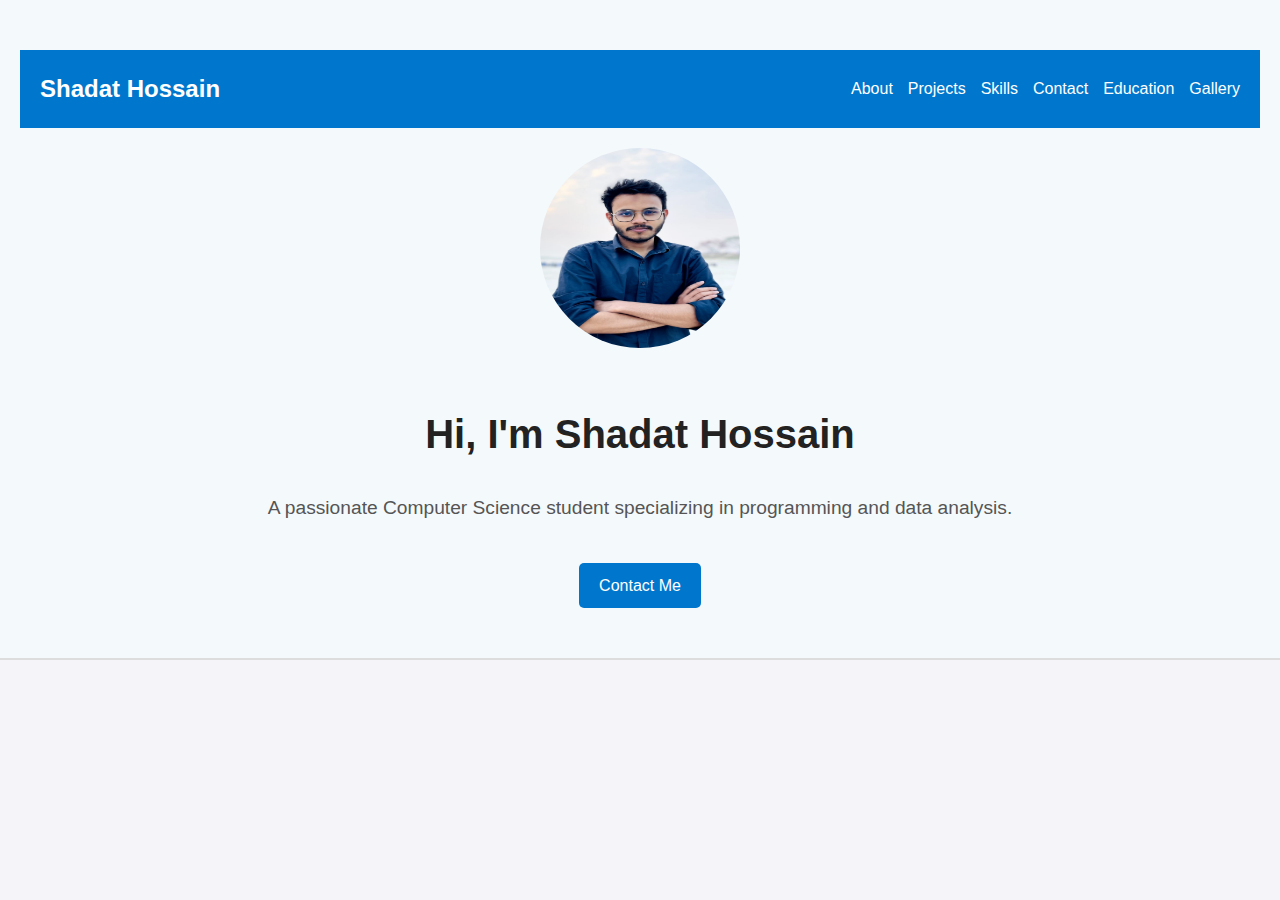
<file: index.html>
<!DOCTYPE html>
<html lang="en">
<head>
  <meta charset="UTF-8">
  <meta name="viewport" content="width=device-width, initial-scale=1.0">
  <meta name="description" content="Shadat Hossain's Portfolio">
  <title>Shadat Hossain | Portfolio</title>
  <link rel="stylesheet" href="chat1.css">
</head>
<body>
  <header class="hero">
    <nav class="navbar">
      <div class="logo">Shadat Hossain</div>
      <ul class="nav-links">
        <li><a href="about.html" >About</a></li>
        <li><a href="project.html" >Projects</a></li>
        <li><a href="skill.html" >Skills</a></li>
        <li><a href="contruct.html" >Contact</a></li>
        <li> <a href="education.html" >Education</a></li>
        <li><a href="gallery.html" > Gallery</a></li>
      </ul>
    </nav>
    <div class="hero-content">
      <img src="shadatpic.jpg" alt="Shadat Hossain" height="200" width="200" class="profile-image">
      <h1>Hi, I'm Shadat Hossain</h1>
      <p>A passionate Computer Science student specializing in programming and data analysis.</p>
      <a href="contruct.html" class="btn" target="_blank">Contact Me</a>
    </div>
  </header>
</body>
</html>
</file>
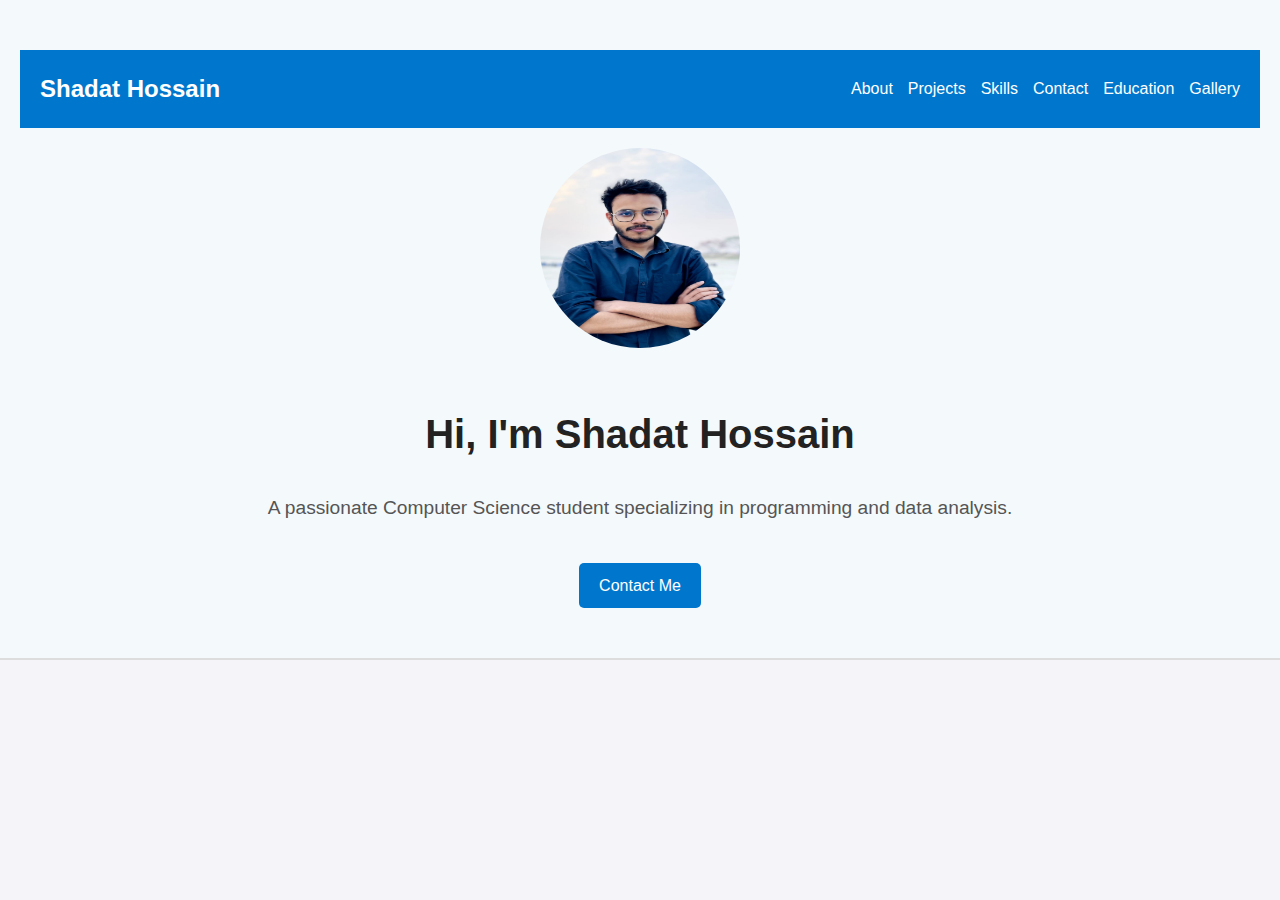
<file: profilenew/index.html>
<!DOCTYPE html>
<html lang="en">
<head>
  <meta charset="UTF-8">
  <meta name="viewport" content="width=device-width, initial-scale=1.0">
  <meta name="description" content="Shadat Hossain's Portfolio">
  <title>Shadat Hossain | Portfolio</title>
  <link rel="stylesheet" href="chat1.css">
</head>
<body>
  <header class="hero">
    <nav class="navbar">
      <div class="logo">Shadat Hossain</div>
      <ul class="nav-links">
        <li><a href="about.html" target="_blank">About</a></li>
        <li><a href="project.html" target="_blank">Projects</a></li>
        <li><a href="skill.html" target="_blank">Skills</a></li>
        <li><a href="contruct.html" target="_blank">Contact</a></li>
        <li> <a href="education.html" target="_blank">Education</a></li>
        <li><a href="gallery.html" target="_blank"> Gallery</a></li>
      </ul>
    </nav>
    <div class="hero-content">
      <img src="shadatpic.jpg" alt="Shadat Hossain" height="200" width="200" class="profile-image">
      <h1>Hi, I'm Shadat Hossain</h1>
      <p>A passionate Computer Science student specializing in programming and data analysis.</p>
      <a href="contruct.html" class="btn" target="_blank">Contact Me</a>
    </div>
  </header>
</body>
</html>
</file>
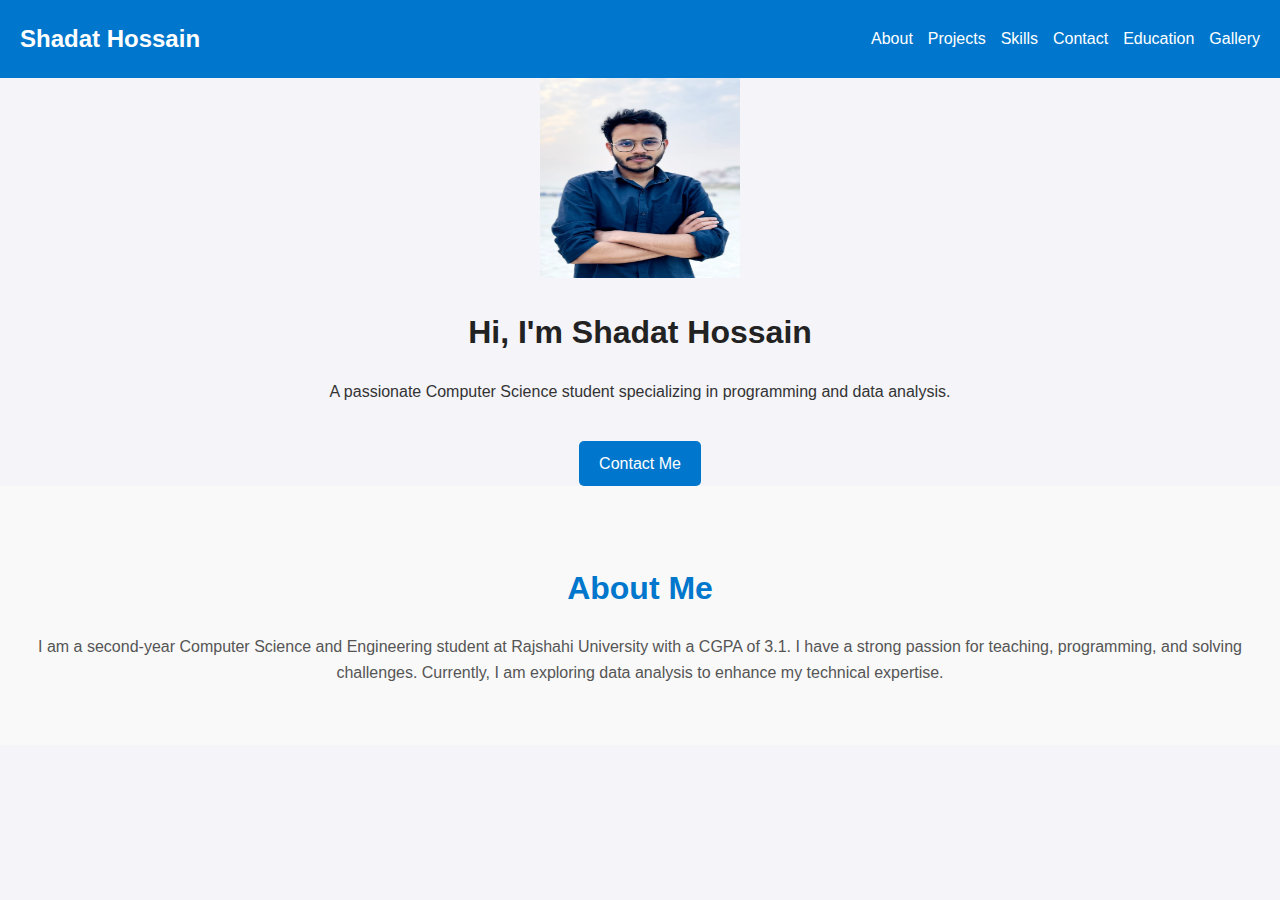
<file: about.html>
<!DOCTYPE html>
<html lang="en">
<head>
  <meta charset="UTF-8">
  <meta name="viewport" content="width=device-width, initial-scale=1.0">
  <meta name="description" content="About Shadat Hossain">
  <title>About | Shadat Hossain</title>
  <link rel="stylesheet" href="chat1.css">
</head>
<body>
  <div class="hero1" align="center">
    <nav class="navbar">
      <div class="logo">Shadat Hossain</div>
      <ul class="nav-links">
        <li><a href="about.html" >About</a></li>
        <li><a href="project.html" >Projects</a></li>
        <li><a href="skill.html" >Skills</a></li>
        <li><a href="contruct.html" >Contact</a></li>
        <li><a href="education.html" >Education</a></li>
        <li><a href="gallery.html" > Gallery</a></li>
      </ul>
    </nav>
    <div class="hero-content">
      <img src="shadatpic.jpg" alt="Shadat Hossain" height="200" width="200" class="profile-image">
       <h1>Hi, I'm Shadat Hossain</h1>
      <p>A passionate Computer Science student specializing in programming and data analysis.</p>
      <a href="contact.html" class="btn" target="_blank">Contact Me</a> 
    </div>
  </div>

  <section id="about" class="section">
    <h2>About Me</h2>
    <p>I am a second-year Computer Science and Engineering student at Rajshahi University with a CGPA of 3.1. I have a strong passion for teaching, programming, and solving challenges. Currently, I am exploring data analysis to enhance my technical expertise.</p>
  </section>
</body>
</html>
</file>
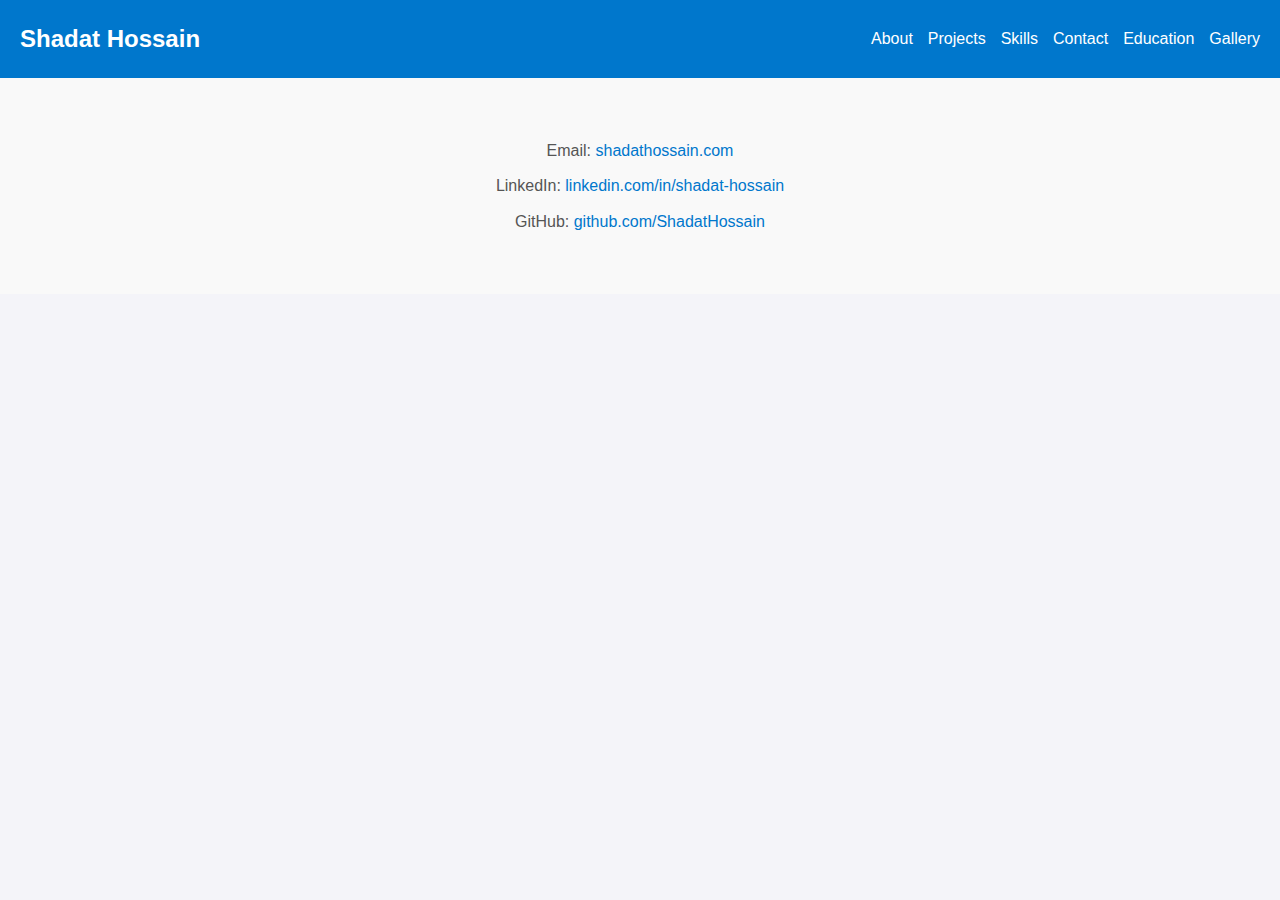
<file: contruct.html>
<!DOCTYPE html>
<html lang="en">
<head>
  <meta charset="UTF-8">
  <meta name="viewport" content="width=device-width, initial-scale=1.0">
  <meta name="description" content="Contact Shadat Hossain">
  <title>Contact | Shadat Hossain</title>
  <link rel="stylesheet" href="chat1.css">
</head>
<body>
  <div class="hero1" align="center">
    <nav class="navbar">
      <div class="logo">Shadat Hossain</div>
      <ul class="nav-links">
        <li><a href="about.html" target="_blank">About</a></li>
        <li><a href="project.html" target="_blank">Projects</a></li>
        <li><a href="skill.html" target="_blank">Skills</a></li>
        <li><a href="contruct.html" target="_blank">Contact</a></li>
        <li><a href="education.html" target="_blank">Education</a></li>
        <li><a href="gallery.html" target="_blank"> Gallery</a></li>
      </ul>
    </nav>
    <!-- <div class="hero-content">
      <img src="shadatpic.jpg" alt="Shadat Hossain" height="200" width="200" class="profile-image">
      <h1>Hi, I'm Shadat Hossain</h1>
      <p>A passionate Computer Science student specializing in programming and data analysis.</p>
      <a href="contact.html" class="btn" target="_blank">Contact Me</a>
    </div> -->
  </div>
  <section id="contact" class="section">
  
    <p>Email: <a href="mailto:shadat@example.com">shadathossain.com</a></p>
    <p>LinkedIn: <a href="https://linkedin.com/in/shadat-hossain" target="_blank">linkedin.com/in/shadat-hossain</a></p>
    <p>GitHub: <a href="https://github.com/ShadatHossain" target="_blank">github.com/ShadatHossain</a></p>
  </section>
</body>
</html>
</file>
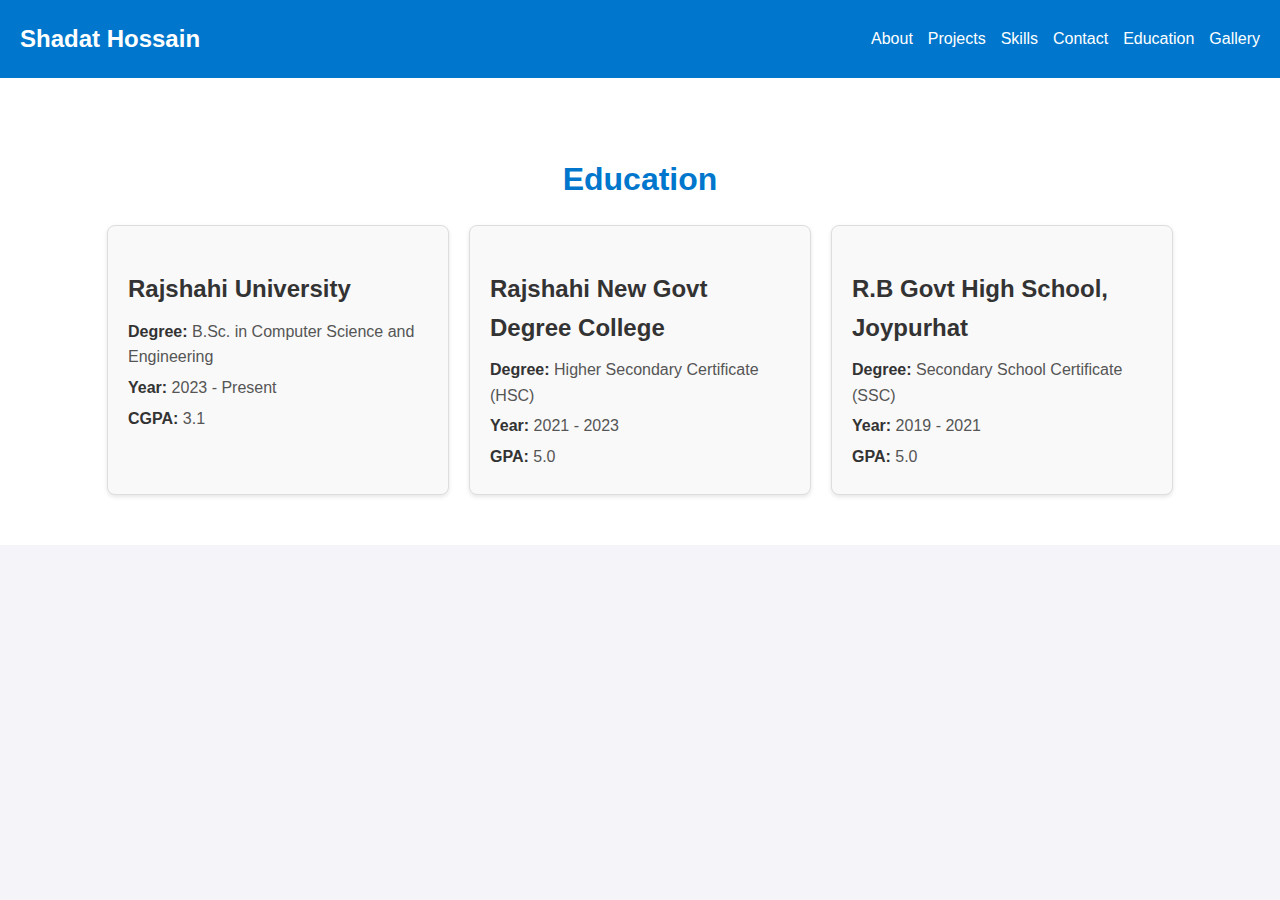
<file: education.html>
<!DOCTYPE html>
<html lang="en">
<head>
    <meta charset="UTF-8">
  <meta name="viewport" content="width=device-width, initial-scale=1.0">
  <meta name="description" content="Shadat Hossain's Portfolio">
  <title>Shadat Hossain | Portfolio</title>
  <link rel="stylesheet" href="chat1.css">
</head>
<body>
  <div class="hero1" align="center">
    <nav class="navbar">
      <div class="logo">Shadat Hossain</div>
      <ul class="nav-links">
        <li><a href="about.html" target="_blank">About</a></li>
        <li><a href="project.html" target="_blank">Projects</a></li>
        <li><a href="skill.html" target="_blank">Skills</a></li>
        <li><a href="contruct.html" target="_blank">Contact</a></li>
        <li><a href="education.html" target="_blank">Education</a></li>
        <li><a href="gallery.html" target="_blank"> Gallery</a></li>
      </ul>
    </nav>
    <!-- <div class="hero-content">
      <img src="shadatpic.jpg" alt="Shadat Hossain" height="200" width="200" class="profile-image">
      <h1>Hi, I'm Shadat Hossain</h1>
      <p>A passionate Computer Science student specializing in programming and data analysis.</p>
      <a href="contact.html" class="btn" target="_blank">Contact Me</a>
    </div> -->
  </div>
    <section id="education" class="section">
        <h2>Education</h2>
        <div class="education-container">
          <div class="education-card">
            <h3>Rajshahi University</h3>
            <p><strong>Degree:</strong> B.Sc. in Computer Science and Engineering</p>
            <p><strong>Year:</strong> 2023 - Present</p>
            <p><strong>CGPA:</strong> 3.1</p>
          </div>
          <div class="education-card">
            <h3>Rajshahi New Govt Degree College</h3>
            <p><strong>Degree:</strong> Higher Secondary Certificate (HSC)</p>
            <p><strong>Year:</strong> 2021 - 2023</p>
            <p><strong>GPA:</strong> 5.0</p>
          </div>
          <div class="education-card">
            <h3>R.B Govt High School, Joypurhat</h3>
            <p><strong>Degree:</strong> Secondary School Certificate (SSC)</p>
            <p><strong>Year:</strong> 2019 - 2021</p>
            <p><strong>GPA:</strong> 5.0</p>
          </div>
        </div>
      </section>
</body>
</html>
</file>
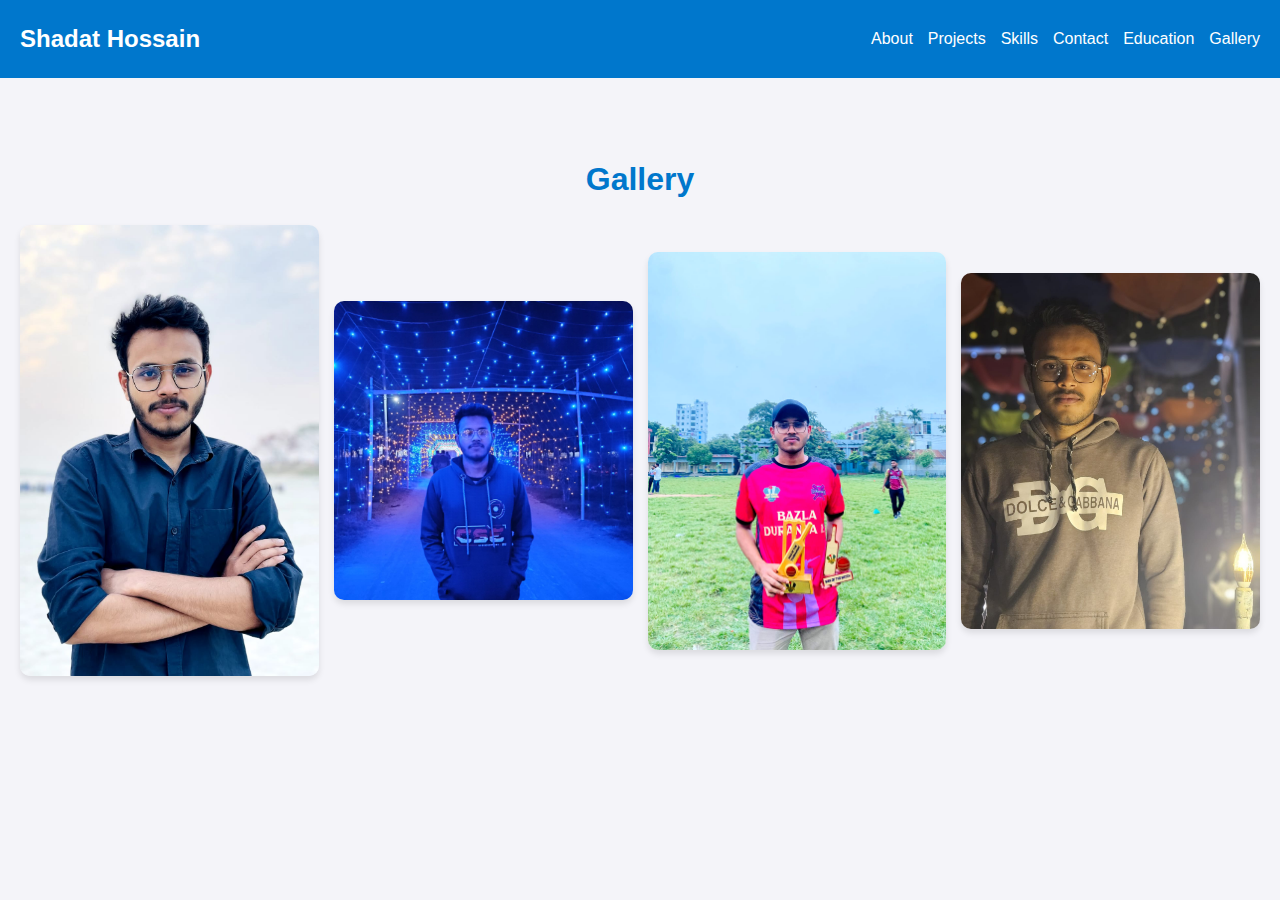
<file: gallery.html>
<!DOCTYPE html>
<html lang="en">
<head>
  <meta charset="UTF-8">
  <meta name="viewport" content="width=device-width, initial-scale=1.0">
  <meta name="description" content="Shadat Hossain's Portfolio">
  <title>Shadat Hossain | Portfolio</title>
  <link rel="stylesheet" href="chat1.css">
</head>
<body>
  <div class="hero1" align="center">
    <nav class="navbar">
      <div class="logo">Shadat Hossain</div>
      <ul class="nav-links">
        <li><a href="about.html" target="_blank">About</a></li>
        <li><a href="project.html" target="_blank">Projects</a></li>
        <li><a href="skill.html" target="_blank">Skills</a></li>
        <li><a href="contruct.html" target="_blank">Contact</a></li>
        <li><a href="education.html" target="_blank">Education</a></li>
        <li><a href="gallery.html" target="_blank"> Gallery</a></li>
      </ul>
    </nav>
    <section id="gallery" class="section">
        <h2>Gallery</h2>
        <div class="gallery-container">
          <div class="gallery-item">
            <img src="shadatpic.jpg" alt="Gallery Image 1">
          </div>
          <div class="gallery-item">
            <img src="WhatsApp Image 2024-12-03 at 12.54.14_461b52c1.jpg" alt="Gallery Image 2">
          </div>
          <div class="gallery-item">
            <img src="WhatsApp Image 2024-12-03 at 12.55.07_cc914ffa.jpg" alt="Gallery Image 3">
          </div>
          <div class="gallery-item">
            <img src="WhatsApp Image 2024-12-03 at 12.55.25_1640658a.jpg" alt="Gallery Image 4">
          </div>
         
        </div>
      </section>
      
</body>
</html>
</file>
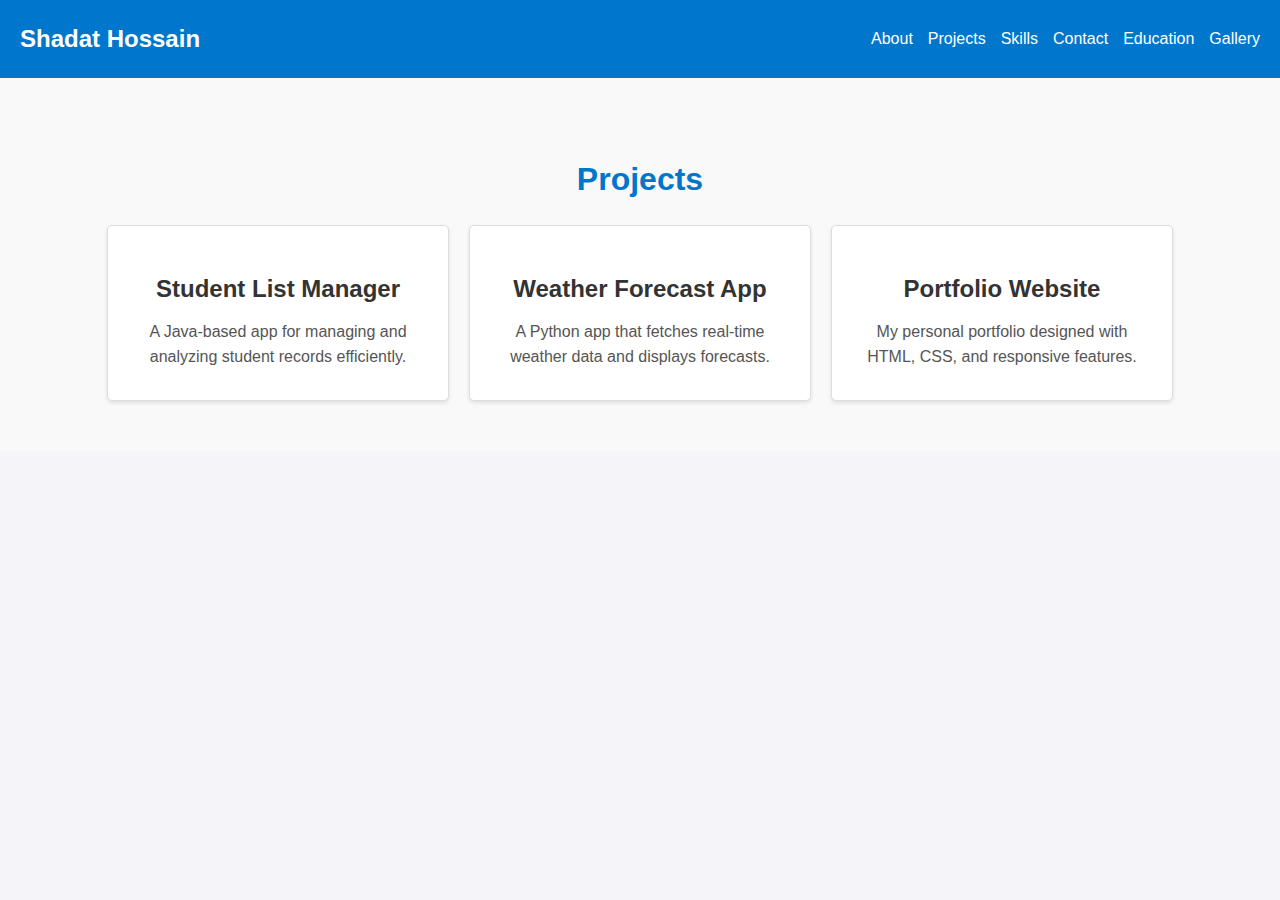
<file: project.html>
<!DOCTYPE html>
<html lang="en">
<head>
  <meta charset="UTF-8">
  <meta name="viewport" content="width=device-width, initial-scale=1.0">
  <meta name="description" content="Projects by Shadat Hossain">
  <title>Projects | Shadat Hossain</title>
  <link rel="stylesheet" href="chat1.css">
</head>
<body>
  <div class="hero1" align="center">
    <nav class="navbar">
      <div class="logo">Shadat Hossain</div>
      <ul class="nav-links">
        <li><a href="about.html" target="_blank">About</a></li>
        <li><a href="project.html" target="_blank">Projects</a></li>
        <li><a href="skill.html" target="_blank">Skills</a></li>
        <li><a href="contruct.html" target="_blank">Contact</a></li>
        <li><a href="education.html" target="_blank">Education</a></li>
        <li><a href="gallery.html" target="_blank"> Gallery</a></li>
      </ul>
    </nav>
    <!-- <div class="hero-content">
      <img src="shadatpic.jpg" alt="Shadat Hossain" height="200" width="200" class="profile-image">
      <h1>Hi, I'm Shadat Hossain</h1>
      <p>A passionate Computer Science student specializing in programming and data analysis.</p>
      <a href="contact.html" class="btn" target="_blank">Contact Me</a>
    </div> -->
  </div>
  <section id="projects" class="section">
    <h2>Projects</h2>
    <div class="project-grid">
      <div class="project-card">
        <h3>Student List Manager</h3>
        <p>A Java-based app for managing and analyzing student records efficiently.</p>
      </div>
      <div class="project-card">
        <h3>Weather Forecast App</h3>
        <p>A Python app that fetches real-time weather data and displays forecasts.</p>
      </div>
      <div class="project-card">
        <h3>Portfolio Website</h3>
        <p>My personal portfolio designed with HTML, CSS, and responsive features.</p>
      </div>
    </div>
  </section>
</body>
</html>
</file>
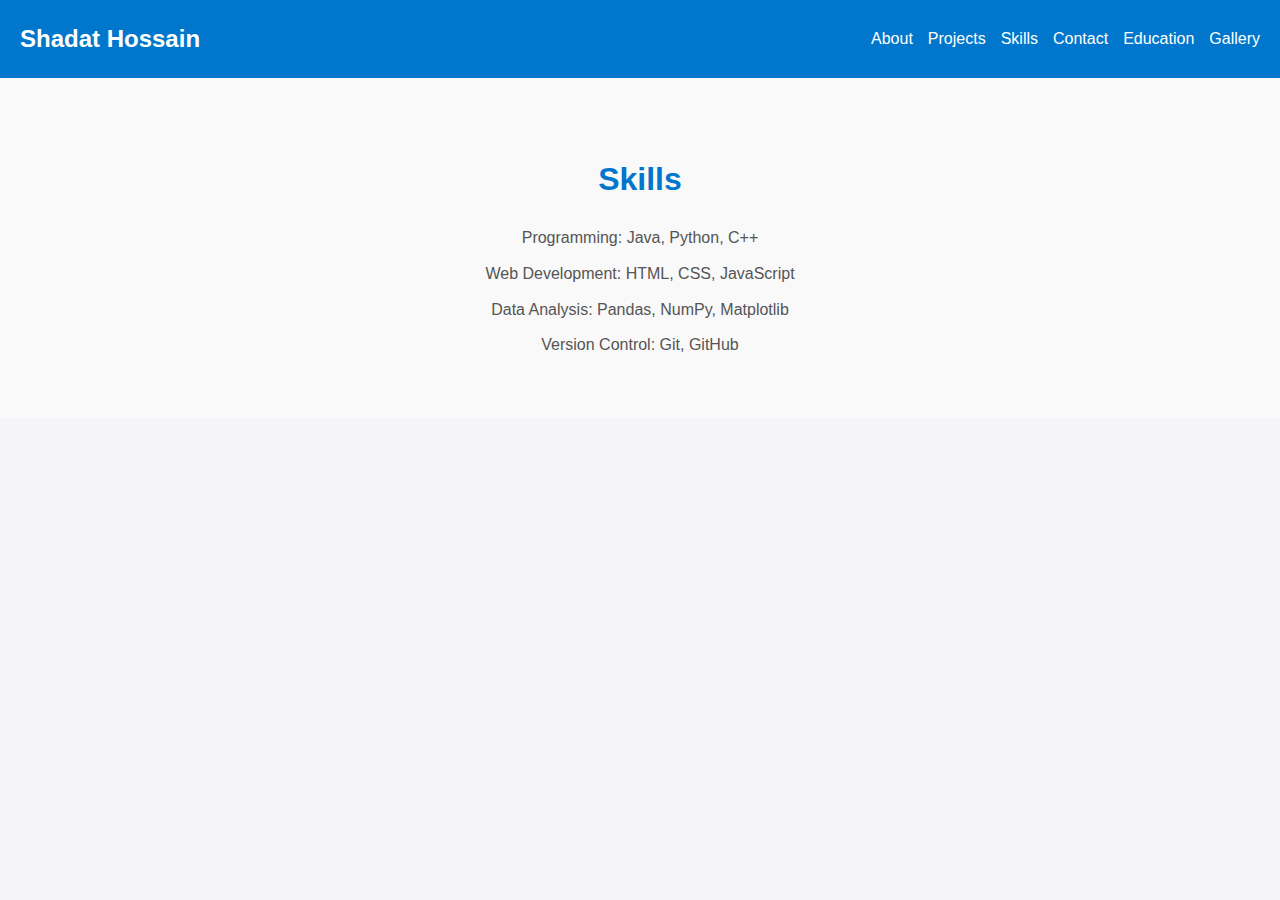
<file: skill.html>
<!DOCTYPE html>
<html lang="en">
<head>
  <meta charset="UTF-8">
  <meta name="viewport" content="width=device-width, initial-scale=1.0">
  <meta name="description" content="Skills of Shadat Hossain">
  <title>Skills | Shadat Hossain</title>
  <link rel="stylesheet" href="chat1.css">
</head>
<body>
  <div class="hero1" align="center">
    <nav class="navbar">
      <div class="logo">Shadat Hossain</div>
      <ul class="nav-links">
        <li><a href="about.html" target="_blank">About</a></li>
        <li><a href="project.html" target="_blank">Projects</a></li>
        <li><a href="skill.html" target="_blank">Skills</a></li>
        <li><a href="contruct.html" target="_blank">Contact</a></li>
        <li><a href="education.html" target="_blank">Education</a></li>
        <li><a href="gallery.html" target="_blank"> Gallery</a></li>
      </ul>
    </nav>
    <!-- <div class="hero-content">
      <img src="shadatpic.jpg" alt="Shadat Hossain" height="200" width="200" class="profile-image">
      <h1>Hi, I'm Shadat Hossain</h1>
      <p>A passionate Computer Science student specializing in programming and data analysis.</p>
      <a href="contact.html" class="btn" target="_blank">Contact Me</a>
    </div> -->
  </div>
  <section id="skills" class="section">
    <h2>Skills</h2>
    <ul class="skills-list">
      <li>Programming: Java, Python, C++</li>
      <li>Web Development: HTML, CSS, JavaScript</li>
      <li>Data Analysis: Pandas, NumPy, Matplotlib</li>
      <li>Version Control: Git, GitHub</li>
    </ul>
  </section>
</body>
</html>
</file>
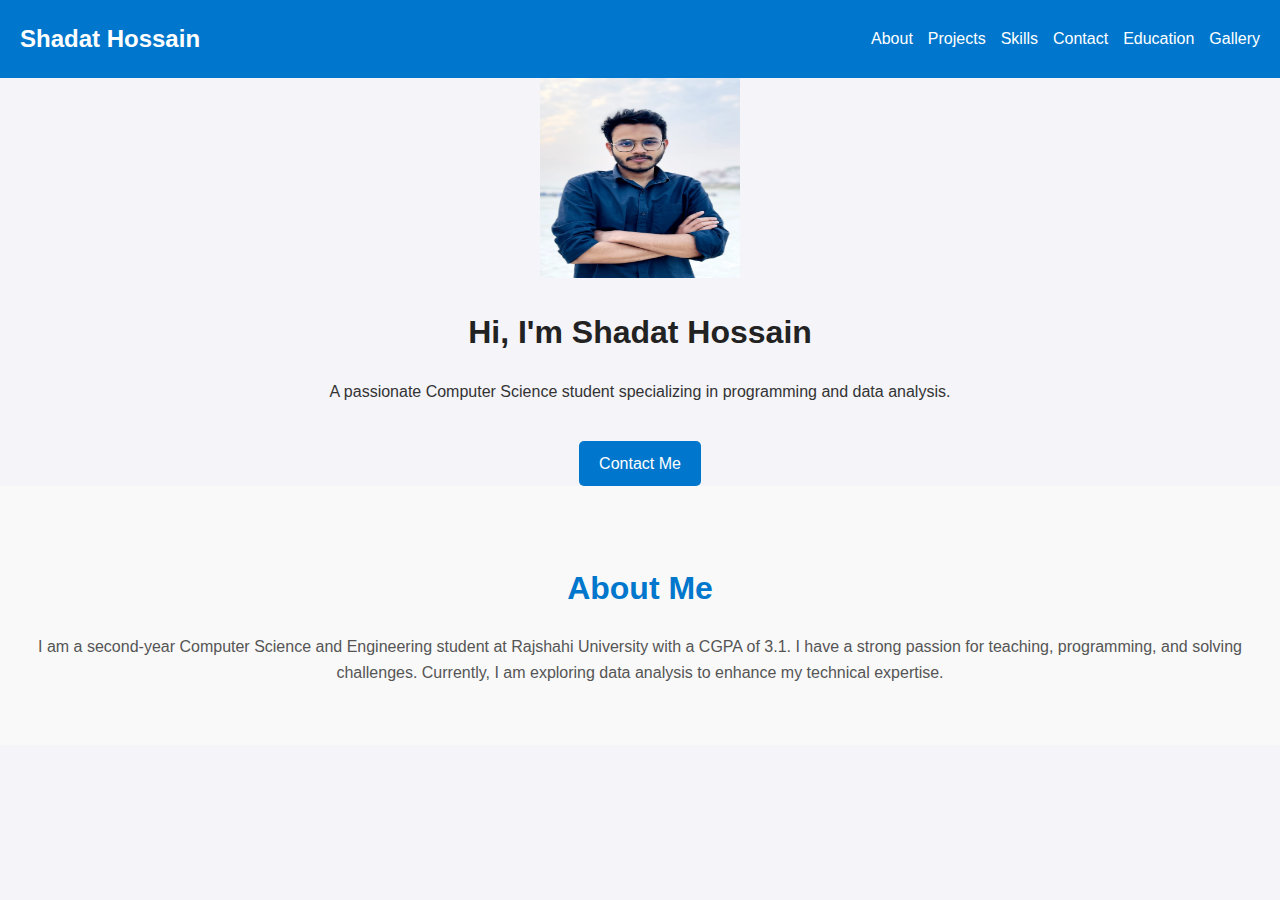
<file: profilenew/about.html>
<!DOCTYPE html>
<html lang="en">
<head>
  <meta charset="UTF-8">
  <meta name="viewport" content="width=device-width, initial-scale=1.0">
  <meta name="description" content="About Shadat Hossain">
  <title>About | Shadat Hossain</title>
  <link rel="stylesheet" href="chat1.css">
</head>
<body>
  <div class="hero1" align="center">
    <nav class="navbar">
      <div class="logo">Shadat Hossain</div>
      <ul class="nav-links">
        <li><a href="about.html" target="_blank">About</a></li>
        <li><a href="project.html" target="_blank">Projects</a></li>
        <li><a href="skill.html" target="_blank">Skills</a></li>
        <li><a href="contruct.html" target="_blank">Contact</a></li>
        <li><a href="education.html" target="_blank">Education</a></li>
        <li><a href="gallery.html" target="_blank"> Gallery</a></li>
      </ul>
    </nav>
    <div class="hero-content">
      <img src="shadatpic.jpg" alt="Shadat Hossain" height="200" width="200" class="profile-image">
       <h1>Hi, I'm Shadat Hossain</h1>
      <p>A passionate Computer Science student specializing in programming and data analysis.</p>
      <a href="contact.html" class="btn" target="_blank">Contact Me</a> 
    </div>
  </div>

  <section id="about" class="section">
    <h2>About Me</h2>
    <p>I am a second-year Computer Science and Engineering student at Rajshahi University with a CGPA of 3.1. I have a strong passion for teaching, programming, and solving challenges. Currently, I am exploring data analysis to enhance my technical expertise.</p>
  </section>
</body>
</html>
</file>
<file: chat1.css>
body {
  margin: 0;
  font-family: Arial, sans-serif;
  line-height: 1.6;
  background-color: #f4f4f9;
  color: #333;
}

h1, h2, h3 {
  color: #222;
}


.navbar {
  display: flex;
  justify-content: space-between;
  align-items: center;
  background: #0077cc;
  color: white;
  padding: 10px 20px;
}

.navbar .logo {
  font-size: 1.5rem;
  font-weight: bold;
}

.nav-links {
  list-style: none;
  display: flex;
  gap: 15px;
}

.nav-links li {
  display: inline;
}

.nav-links a {
  color: white;
  text-decoration: none;
  font-size: 1rem;
  transition: color 0.3s;
}

.nav-links a:hover {
  color: #ffd700;
}


.hero {
  text-align: center;
  padding: 50px 20px;
  background: #f4f9fc;
  border-bottom: 2px solid #ddd;
}

.hero img.profile-image {
  border-radius: 50%;
  margin: 20px 0;
}

.hero h1 {
  font-size: 2.5rem;
}

.hero p {
  font-size: 1.2rem;
  color: #555;
}

.btn {
  display: inline-block;
  margin-top: 20px;
  padding: 10px 20px;
  font-size: 1rem;
  color: white;
  background: #0077cc;
  text-decoration: none;
  border-radius: 5px;
  transition: background 0.3s;
}

.btn:hover {
  background: #005fa3;
}


.section {
  padding: 50px 20px;
  text-align: center;
  background: #fff;
}

.section:nth-child(even) {
  background: #f9f9f9;
}

.section h2 {
  font-size: 2rem;
  margin-bottom: 20px;
  color: #0077cc;
}

.section p, .section ul {
  font-size: 1rem;
  margin: 10px 0;
  color: #555;
}


.project-grid {
  display: flex;
  flex-wrap: wrap;
  justify-content: center;
  gap: 20px;
}

.project-card {
  background: #fff;
  border: 1px solid #ddd;
  border-radius: 5px;
  padding: 20px;
  width: 300px;
  box-shadow: 0 2px 4px rgba(0, 0, 0, 0.1);
  transition: transform 0.3s, box-shadow 0.3s;
}

.project-card:hover {
  transform: translateY(-5px);
  box-shadow: 0 4px 8px rgba(0, 0, 0, 0.2);
}

.project-card h3 {
  font-size: 1.5rem;
  color: #333;
  margin-bottom: 10px;
}

.project-card p {
  font-size: 1rem;
  color: #555;
}


.skills-list {
  list-style: none;
  padding: 0;
}

.skills-list li {
  margin: 10px 0;
  font-size: 1rem;
  color: #555;
}


#contact a {
  color: #0077cc;
  text-decoration: none;
  transition: color 0.3s;
}

#contact a:hover {
  color: #005fa3;
}


.footer {
  text-align: center;
  padding: 20px 10px;
  background: #0077cc;
  color: white;
  font-size: 0.9rem;
}

#education {
  padding: 50px 20px;
  background: #ffffff;
  text-align: center;
}

#education h2 {
  font-size: 2rem;
  color: #0077cc;
  margin-bottom: 20px;
}

.education-container {
  display: flex;
  flex-wrap: wrap;
  justify-content: center;
  gap: 20px;
}

.education-card {
  background: #f9f9f9;
  border: 1px solid #ddd;
  border-radius: 8px;
  padding: 20px;
  width: 300px;
  text-align: left;
  box-shadow: 0 2px 4px rgba(0, 0, 0, 0.1);
  transition: transform 0.3s, box-shadow 0.3s;
}

.education-card:hover {
  transform: translateY(-5px);
  box-shadow: 0 4px 8px rgba(0, 0, 0, 0.2);
}

.education-card h3 {
  font-size: 1.5rem;
  color: #333;
  margin-bottom: 10px;
}

.education-card p {
  font-size: 1rem;
  color: #555;
  margin: 5px 0;
}

.education-card strong {
  color: #333;
}

#gallery {
  padding: 50px 20px;
  background: #f4f4f9;
  text-align: center;
}

#gallery h2 {
  font-size: 2rem;
  color: #0077cc;
  margin-bottom: 20px;
}

.gallery-container {
  display: grid;
  grid-template-columns: repeat(auto-fit, minmax(200px, 1fr));
  gap: 15px;
  justify-content: center;
  align-items: center;
}

.gallery-item {
  overflow: hidden;
  border-radius: 10px;
  box-shadow: 0 4px 6px rgba(0, 0, 0, 0.1);
  transition: transform 0.3s, box-shadow 0.3s;
}

.gallery-item img {
  width: 100%;
  height: auto;
  display: block;
  transition: transform 0.3s;
}

.gallery-item:hover {
  transform: scale(1.05);
  box-shadow: 0 6px 10px rgba(0, 0, 0, 0.15);
}

.gallery-item img:hover {
  transform: scale(1.1);
}
</file>
<file: profilenew/chat1.css>
body {
  margin: 0;
  font-family: Arial, sans-serif;
  line-height: 1.6;
  background-color: #f4f4f9;
  color: #333;
}

h1, h2, h3 {
  color: #222;
}


.navbar {
  display: flex;
  justify-content: space-between;
  align-items: center;
  background: #0077cc;
  color: white;
  padding: 10px 20px;
}

.navbar .logo {
  font-size: 1.5rem;
  font-weight: bold;
}

.nav-links {
  list-style: none;
  display: flex;
  gap: 15px;
}

.nav-links li {
  display: inline;
}

.nav-links a {
  color: white;
  text-decoration: none;
  font-size: 1rem;
  transition: color 0.3s;
}

.nav-links a:hover {
  color: #ffd700;
}


.hero {
  text-align: center;
  padding: 50px 20px;
  background: #f4f9fc;
  border-bottom: 2px solid #ddd;
}

.hero img.profile-image {
  border-radius: 50%;
  margin: 20px 0;
}

.hero h1 {
  font-size: 2.5rem;
}

.hero p {
  font-size: 1.2rem;
  color: #555;
}

.btn {
  display: inline-block;
  margin-top: 20px;
  padding: 10px 20px;
  font-size: 1rem;
  color: white;
  background: #0077cc;
  text-decoration: none;
  border-radius: 5px;
  transition: background 0.3s;
}

.btn:hover {
  background: #005fa3;
}


.section {
  padding: 50px 20px;
  text-align: center;
  background: #fff;
}

.section:nth-child(even) {
  background: #f9f9f9;
}

.section h2 {
  font-size: 2rem;
  margin-bottom: 20px;
  color: #0077cc;
}

.section p, .section ul {
  font-size: 1rem;
  margin: 10px 0;
  color: #555;
}


.project-grid {
  display: flex;
  flex-wrap: wrap;
  justify-content: center;
  gap: 20px;
}

.project-card {
  background: #fff;
  border: 1px solid #ddd;
  border-radius: 5px;
  padding: 20px;
  width: 300px;
  box-shadow: 0 2px 4px rgba(0, 0, 0, 0.1);
  transition: transform 0.3s, box-shadow 0.3s;
}

.project-card:hover {
  transform: translateY(-5px);
  box-shadow: 0 4px 8px rgba(0, 0, 0, 0.2);
}

.project-card h3 {
  font-size: 1.5rem;
  color: #333;
  margin-bottom: 10px;
}

.project-card p {
  font-size: 1rem;
  color: #555;
}


.skills-list {
  list-style: none;
  padding: 0;
}

.skills-list li {
  margin: 10px 0;
  font-size: 1rem;
  color: #555;
}


#contact a {
  color: #0077cc;
  text-decoration: none;
  transition: color 0.3s;
}

#contact a:hover {
  color: #005fa3;
}


.footer {
  text-align: center;
  padding: 20px 10px;
  background: #0077cc;
  color: white;
  font-size: 0.9rem;
}

#education {
  padding: 50px 20px;
  background: #ffffff;
  text-align: center;
}

#education h2 {
  font-size: 2rem;
  color: #0077cc;
  margin-bottom: 20px;
}

.education-container {
  display: flex;
  flex-wrap: wrap;
  justify-content: center;
  gap: 20px;
}

.education-card {
  background: #f9f9f9;
  border: 1px solid #ddd;
  border-radius: 8px;
  padding: 20px;
  width: 300px;
  text-align: left;
  box-shadow: 0 2px 4px rgba(0, 0, 0, 0.1);
  transition: transform 0.3s, box-shadow 0.3s;
}

.education-card:hover {
  transform: translateY(-5px);
  box-shadow: 0 4px 8px rgba(0, 0, 0, 0.2);
}

.education-card h3 {
  font-size: 1.5rem;
  color: #333;
  margin-bottom: 10px;
}

.education-card p {
  font-size: 1rem;
  color: #555;
  margin: 5px 0;
}

.education-card strong {
  color: #333;
}

#gallery {
  padding: 50px 20px;
  background: #f4f4f9;
  text-align: center;
}

#gallery h2 {
  font-size: 2rem;
  color: #0077cc;
  margin-bottom: 20px;
}

.gallery-container {
  display: grid;
  grid-template-columns: repeat(auto-fit, minmax(200px, 1fr));
  gap: 15px;
  justify-content: center;
  align-items: center;
}

.gallery-item {
  overflow: hidden;
  border-radius: 10px;
  box-shadow: 0 4px 6px rgba(0, 0, 0, 0.1);
  transition: transform 0.3s, box-shadow 0.3s;
}

.gallery-item img {
  width: 100%;
  height: auto;
  display: block;
  transition: transform 0.3s;
}

.gallery-item:hover {
  transform: scale(1.05);
  box-shadow: 0 6px 10px rgba(0, 0, 0, 0.15);
}

.gallery-item img:hover {
  transform: scale(1.1);
}
</file>
